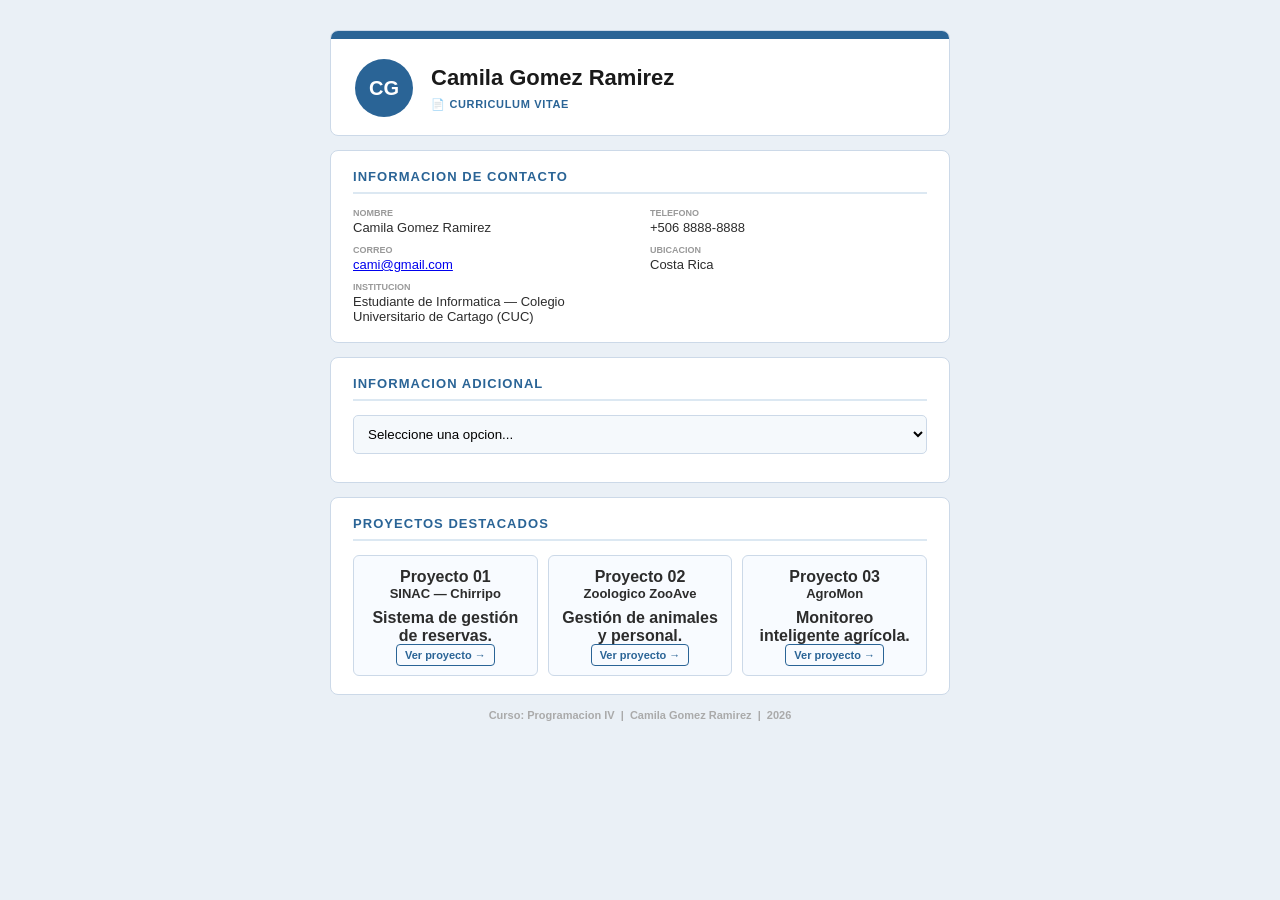
<file: index.html>
<!DOCTYPE html>
<html lang="es">
<head>
  <meta charset="UTF-8">
  <meta name="viewport" content="width=device-width, initial-scale=1.0">
  <title>Curriculum Vitae - Camila Gomez Ramirez</title>
  <link rel="stylesheet" href="estiloindex.css">
</head>
<body>

<div class="contenedor">

  <div class="tarjeta-header">
    <div class="barra-top"></div>
    <div class="header-contenido">
      <div class="avatar">CG</div>
      <div class="header-texto">
        <h1>Camila Gomez Ramirez</h1>
        <span class="etiqueta-cv">&#128196; Curriculum Vitae</span>
      </div>
    </div>
  </div>

  <div class="tarjeta">
    <h2>Informacion de contacto</h2>
    <div class="filas-contacto">
      <div class="fila">
        <span class="campo">Nombre</span>
        <span class="valor">Camila Gomez Ramirez</span>
      </div>
      <div class="fila">
        <span class="campo">Telefono</span>
        <span class="valor">+506 8888-8888</span>
      </div>
      <div class="fila">
        <span class="campo">Correo</span>
        <span class="valor"><a href="mailto:cami@gmail.com">cami@gmail.com</a></span>
      </div>
      <div class="fila">
        <span class="campo">Ubicacion</span>
        <span class="valor">Costa Rica</span>
      </div>
      <div class="fila ancho-completo">
        <span class="campo">Institucion</span>
        <span class="valor">Estudiante de Informatica — Colegio Universitario de Cartago (CUC)</span>
      </div>
    </div>
  </div>

  <div class="tarjeta">
    <h2>Informacion adicional</h2>
    <select class="select-info" onchange="mostrarPanel(this.value)">
      <option value="">Seleccione una opcion...</option>
      <option value="cualidades">Cualidades personales</option>
      <option value="tecnicas">Habilidades tecnicas</option>
      <option value="blandas">Habilidades blandas</option>
    </select>

    <div class="panel-info" id="panel-cualidades">
      <h3>Cualidades personales</h3>
      <p>Soy una persona comprometida y con mucha disposicion para aprender. Me apasiona la tecnologia y el desarrollo de software. Me caracteriza la perseverancia para enfrentar retos nuevos.</p>
    </div>

    <div class="panel-info" id="panel-tecnicas">
      <h3>Habilidades tecnicas</h3>
      <p><strong>Python, Java, C#, HTML, CSS y SQL.</p>
    </div>

    <div class="panel-info" id="panel-blandas">
      <h3>Habilidades blandas</h3>
      <p>Buena comunicacion, responsabilidad, adaptabilidad ante nuevos desafios y capacidad de autoaprendizaje.</p>
    </div>
  </div>

  <div class="tarjeta">
    <h2>Proyectos destacados</h2>
    <div class="proyectos-grid">
      <div class="proyecto-card">
        <div class="num">Proyecto 01</div>
        <h3>SINAC — Chirripo</h3>
        <p>Sistema de gestión de reservas.</p>
        <a href="proyecto1.html">Ver proyecto &rarr;</a>
      </div>
      <div class="proyecto-card">
        <div class="num">Proyecto 02</div>
        <h3>Zoologico ZooAve</h3>
        <p>Gestión de animales y personal.</p>
        <a href="proyecto2.html">Ver proyecto &rarr;</a>
      </div>
      <div class="proyecto-card">
        <div class="num">Proyecto 03</div>
        <h3>AgroMon</h3>
        <p>Monitoreo inteligente agrícola.</p>
        <a href="proyecto3.html">Ver proyecto &rarr;</a>
      </div>
    </div>
  </div>

  <footer>Curso: Programacion IV &nbsp;|&nbsp; Camila Gomez Ramirez &nbsp;|&nbsp; 2026</footer>
</div>

<script>
  function mostrarPanel(valor) {
    // 1. Ocultamos todos los paneles primero
    document.getElementById('panel-cualidades').style.display = 'none';
    document.getElementById('panel-tecnicas').style.display = 'none';
    document.getElementById('panel-blandas').style.display = 'none';

    // 2. Si el usuario seleccionó algo, mostramos ese panel específico
    if (valor !== '') {
      var panelSeleccionado = document.getElementById('panel-' + valor);
      if (panelSeleccionado) {
        panelSeleccionado.style.display = 'block';
      }
    }
  }
</script>
</body>
</html>
</file>
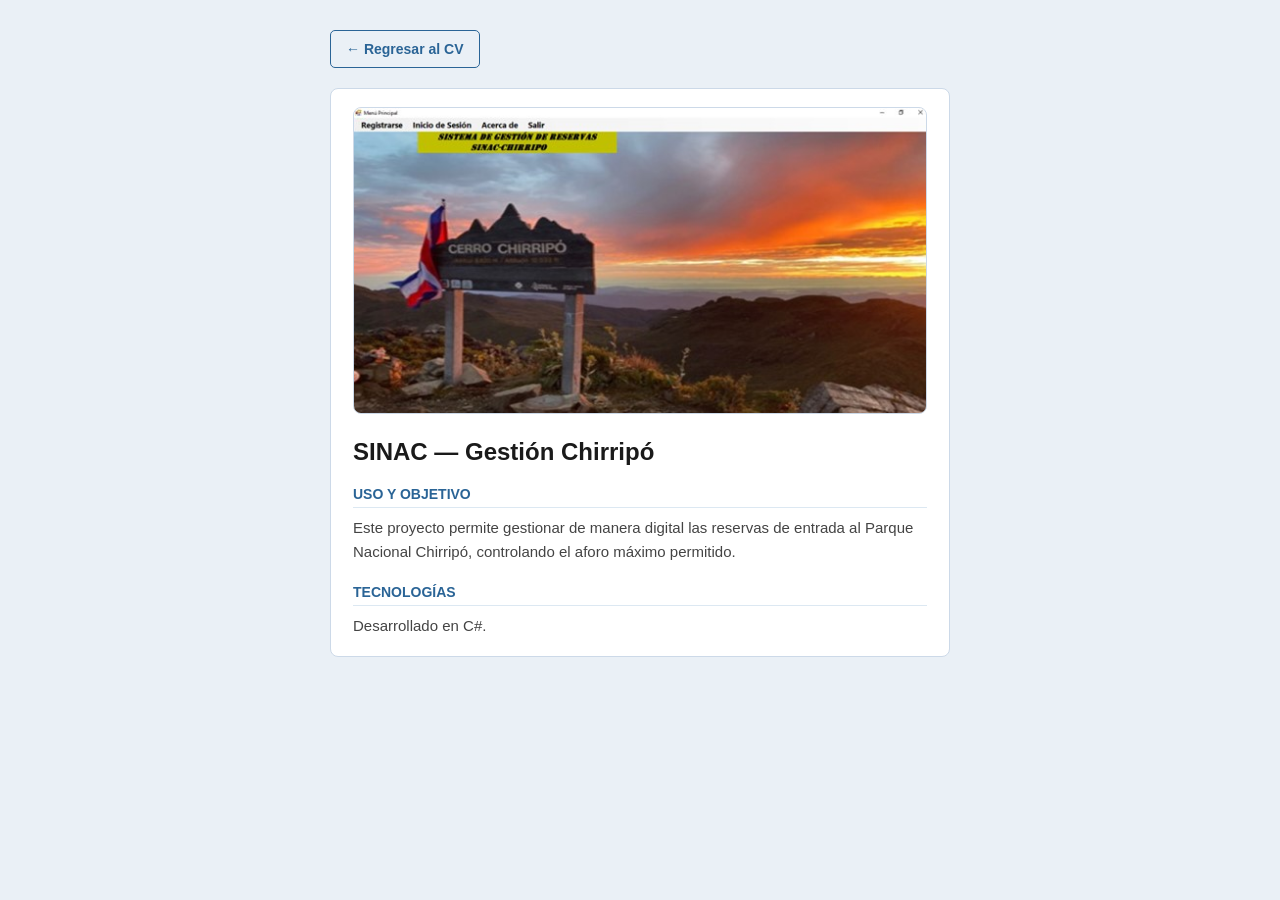
<file: proyecto1.html>
<!DOCTYPE html>
<html lang="es">
<head>
    <meta charset="UTF-8">
    <link rel="stylesheet" href="estiloindex.css">
    <link rel="stylesheet" href="estilopaginas.css">
</head>
<body>
<div class="contenedor">
    <a href="index.html" class="btn-volver">← Regresar al CV</a>
    <div class="tarjeta">
        <img src="chirripo.jpg" class="proyecto-imagen-grande">
        <div class="detalle-proyecto">
            <h1>SINAC — Gestión Chirripó</h1>
            <h3>Uso y Objetivo</h3>
            <p>Este proyecto permite gestionar de manera digital las reservas de entrada al Parque Nacional Chirripó, controlando el aforo máximo permitido.</p>
            <h3>Tecnologías</h3>
            <p>Desarrollado en C#.</p>
        </div>
    </div>
</div>
</body>
</html>
</file>
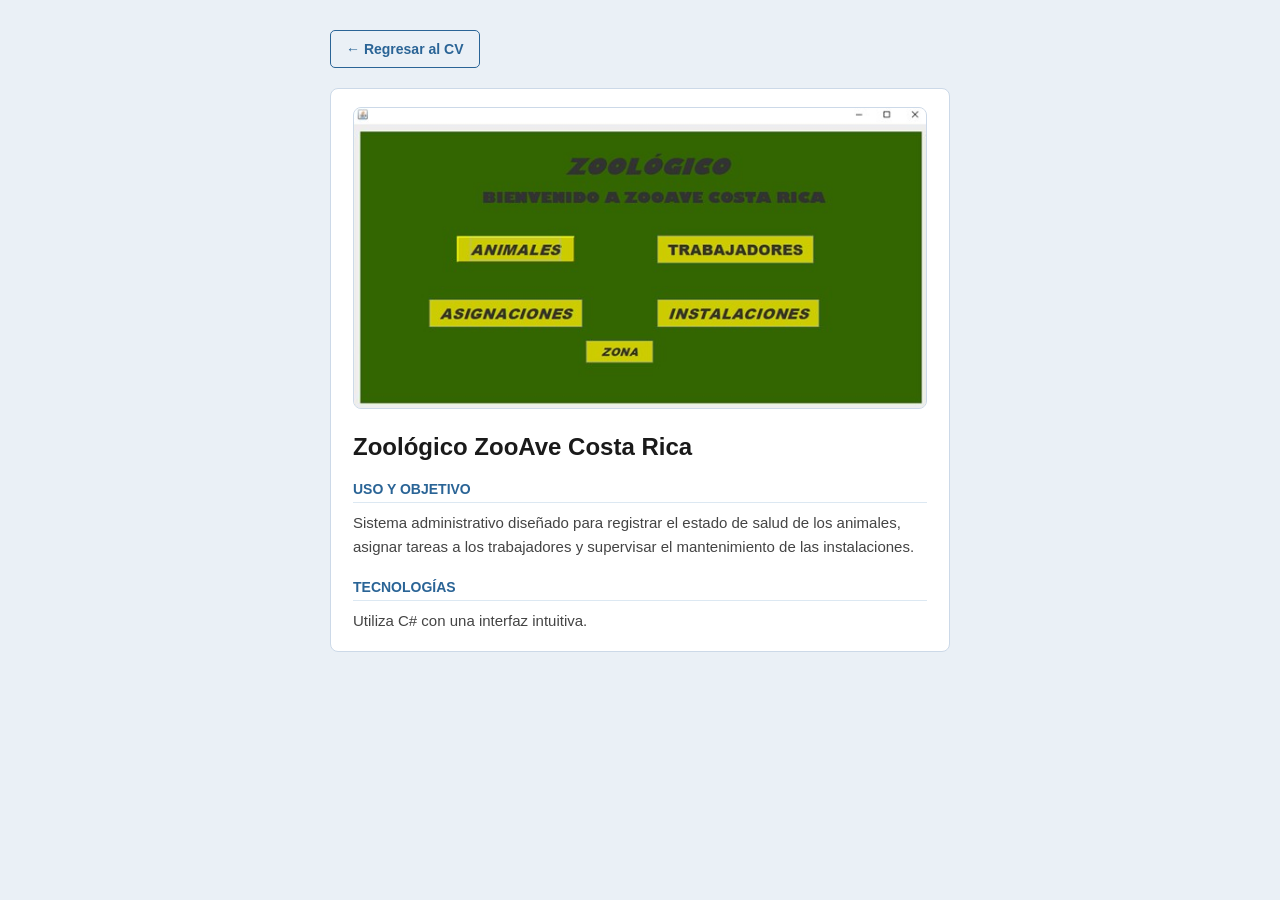
<file: proyecto2.html>
<!DOCTYPE html>
<html lang="es">
<head>
    <meta charset="UTF-8">
    <link rel="stylesheet" href="estiloindex.css">
    <link rel="stylesheet" href="estilopaginas.css">
</head>
<body>
<div class="contenedor">
    <a href="index.html" class="btn-volver">← Regresar al CV</a>
    <div class="tarjeta">
        <img src="zoologico.jpg" class="proyecto-imagen-grande">
        <div class="detalle-proyecto">
            <h1>Zoológico ZooAve Costa Rica</h1>
            <h3>USO Y OBJETIVO</h3>
            <p>Sistema administrativo diseñado para registrar el estado de salud de los animales, asignar tareas a los trabajadores y supervisar el mantenimiento de las instalaciones.</p>
            <h3>TECNOLOGÍAS</h3>
            <p>Utiliza C# con una interfaz intuitiva.</p>
        </div>
    </div>
</div>
</body>
</html>
</file>
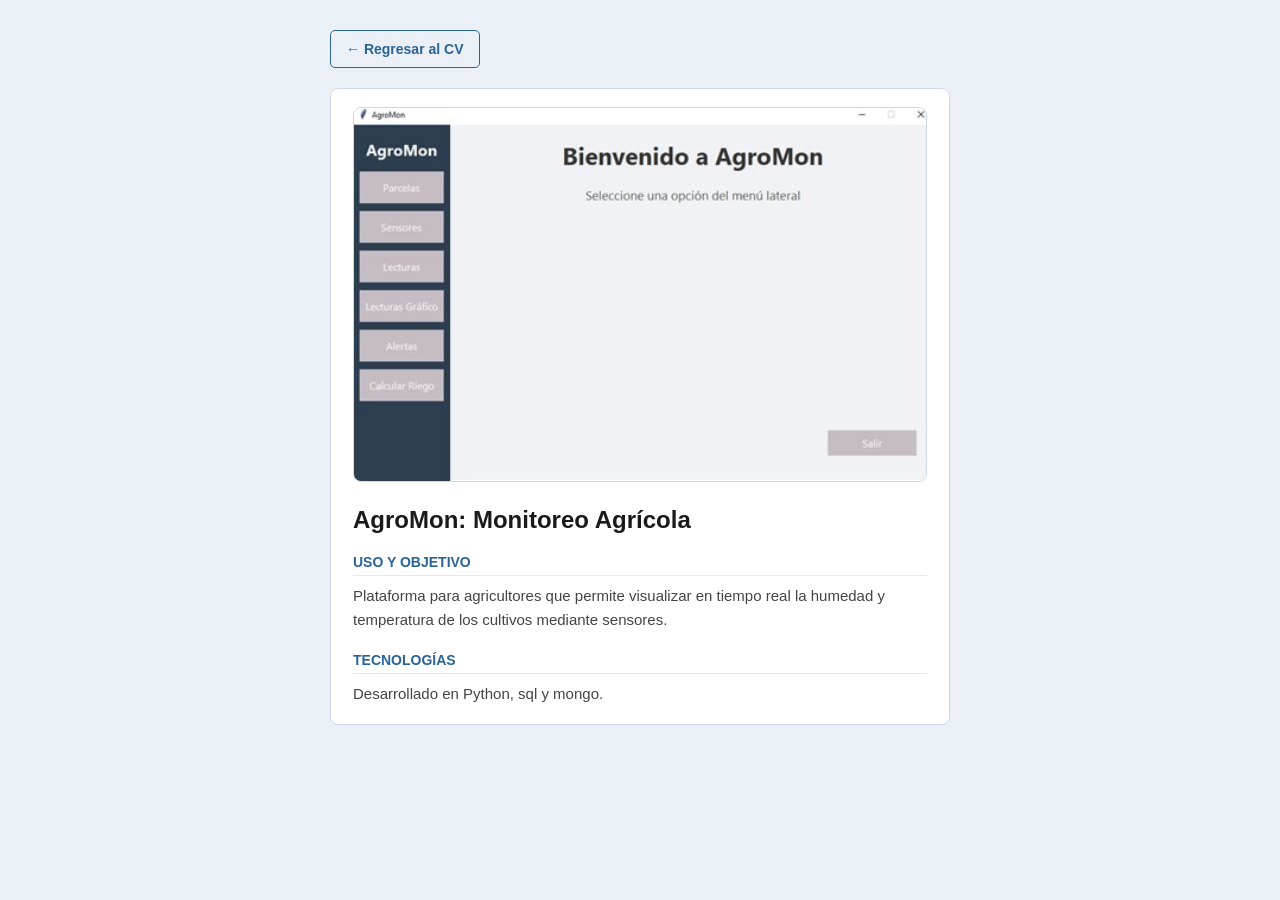
<file: proyecto3.html>
<!DOCTYPE html>
<html lang="es">
<head>
    <meta charset="UTF-8">
    <link rel="stylesheet" href="estiloindex.css">
    <link rel="stylesheet" href="estilopaginas.css">
</head>
<body>
<div class="contenedor">
    <a href="index.html" class="btn-volver">← Regresar al CV</a>
    <div class="tarjeta">
        <img src="agromon.jpg" class="proyecto-imagen-grande">
        <div class="detalle-proyecto">
            <h1>AgroMon: Monitoreo Agrícola</h1>
            <h3>Uso y Objetivo</h3>
            <p>Plataforma para agricultores que permite visualizar en tiempo real la humedad y temperatura de los cultivos mediante sensores.</p>
            <h3>Tecnologías</h3>
            <p>Desarrollado en Python, sql y mongo.</p>
        </div>
    </div>
</div>
</body>
</html>
</file>
<file: estiloindex.css>
/* ===== RESET Y BASE ===== */
* {
    margin: 0;
    padding: 0;
    box-sizing: border-box;
}

body {
    font-family: Arial, sans-serif;
    background-color: #eaf0f6;
    color: #2c2c2c;
    padding: 30px 16px;
}

.contenedor {
    max-width: 620px;
    margin: 0 auto;
}

/* ===== ENCABEZADO ===== */
.tarjeta-header {
    background-color: #ffffff;
    border: 1px solid #ccd9e8;
    border-radius: 8px;
    overflow: hidden;
    margin-bottom: 14px;
}

.barra-top {
    background-color: #2a6496;
    height: 8px;
    width: 100%;
}

.header-contenido {
    padding: 20px 24px 18px;
    display: flex;
    align-items: center;
    gap: 18px;
}

.avatar {
    width: 58px;
    height: 58px;
    border-radius: 50%;
    background-color: #2a6496;
    color: white;
    font-size: 20px;
    font-weight: bold;
    display: flex;
    align-items: center;
    justify-content: center;
    flex-shrink: 0;
}

.header-texto h1 {
    font-size: 22px;
    font-weight: bold;
    color: #1a1a1a;
    margin-bottom: 3px;
}

.header-texto .etiqueta-cv {
    font-size: 11px;
    color: #2a6496;
    letter-spacing: 0.06em;
    text-transform: uppercase;
    font-weight: bold;
}

/* ===== TARJETAS Y CONTACTO ===== */
.tarjeta {
    background-color: #ffffff;
    border: 1px solid #ccd9e8;
    border-radius: 8px;
    padding: 18px 22px;
    margin-bottom: 14px;
}

.tarjeta h2 {
    font-size: 13px;
    font-weight: bold;
    color: #2a6496;
    text-transform: uppercase;
    letter-spacing: 0.08em;
    margin-bottom: 14px;
    padding-bottom: 8px;
    border-bottom: 2px solid #dce8f2;
}

.filas-contacto {
    display: grid;
    grid-template-columns: 1fr 1fr;
    gap: 10px 20px;
}

.fila { display: flex; flex-direction: column; gap: 2px; }
.fila .campo { font-size: 9px; font-weight: bold; text-transform: uppercase; color: #999; }
.fila .valor { font-size: 13px; color: #2c2c2c; }

/* ===== INTERACTIVIDAD (DROPDOWN) ===== */
.select-info {
    width: 100%;
    padding: 10px;
    border: 1px solid #ccd9e8;
    border-radius: 5px;
    background-color: #f5f9fc;
    cursor: pointer;
    margin-bottom: 10px;
}

.panel-info {
    display: none;
    background-color: #f0f6fc;
    border-left: 4px solid #2a6496;
    padding: 12px;
    margin-top: 10px;
}

/* ===== PROYECTOS GRID ===== */
.proyectos-grid {
    display: grid;
    grid-template-columns: repeat(3, 1fr);
    gap: 10px;
}

.proyecto-card {
    border: 1px solid #ccd9e8;
    border-radius: 6px;
    padding: 12px;
    background-color: #f8fbff;
    text-align: center;
}

.proyecto-card h3 { font-size: 13px; margin-bottom: 8px; }
.proyecto-card a { font-size: 11px; color: #2a6496; font-weight: bold; text-decoration: none; border: 1px solid #2a6496; padding: 4px 8px; border-radius: 4px; }

footer { text-align: center; font-size: 11px; color: #aaa; margin-top: 10px; }
</file>
<file: estilopaginas.css>
/* ESTILOS PARA PAGINAS DE PROYECTOS */
.btn-volver {
    display: inline-block;
    padding: 10px 15px;
    margin-bottom: 20px;
    color: #2a6496;
    text-decoration: none;
    border: 1px solid #2a6496;
    border-radius: 5px;
    font-size: 14px;
    font-weight: bold;
}

.btn-volver:hover {
    background-color: #2a6496;
    color: white;
}

.proyecto-imagen-grande {
    width: 100%;
    max-height: 400px;
    object-fit: contain;
    background-color: #f0f0f0;
    border-radius: 8px;
    margin-bottom: 20px;
    border: 1px solid #ccd9e8;
}

.detalle-proyecto h1 {
    font-size: 24px;
    color: #1a1a1a;
    margin-bottom: 15px;
}

.detalle-proyecto h3 {
    font-size: 14px;
    color: #2a6496;
    text-transform: uppercase;
    margin-top: 20px;
    border-bottom: 1px solid #dce8f2;
    padding-bottom: 5px;
}

.detalle-proyecto p {
    font-size: 15px;
    line-height: 1.6;
    color: #444;
    margin-top: 8px;
}
</file>
